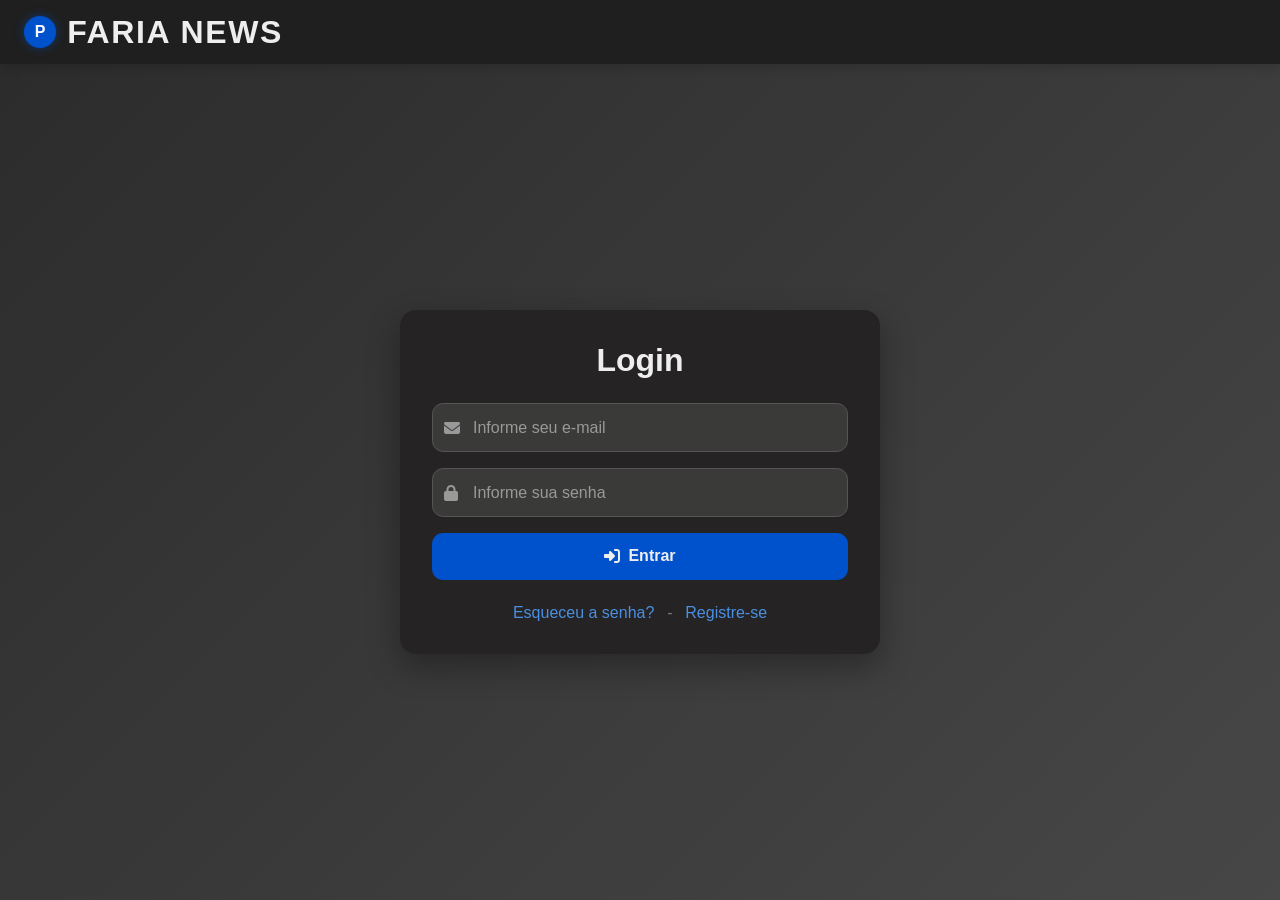
<file: index.html>
<!DOCTYPE html>
<html lang="pt-BR">

<head>
    <meta charset="UTF-8">

    <meta name="viewport" content="width=device-width, initial-scale=1.0">

    <title>Meu site de notícias</title>

    <link rel="stylesheet" href="./assets/css/login/estilo.css">

    
    <link rel="stylesheet"
    href="https://cdnjs.cloudflare.com/ajax/libs/font-awesome/6.5.1/css/all.min.css">

    <script src="./assets/js/login.js" type="module"></script>
</head>

<body>

    <header>
        <div class="logo">P</div>

        <h1 class="titulo">FARIA NEWS</h1>
    </header>

    <main>

        <div class="container">

            <h1>Login</h1>

            <form>

                <div class="input-grupo">
                    <i class="fas fa-envelope"></i>

                    <input
                        id="email"
                        type="email"
                        placeholder="Informe seu e-mail"
                    >
                </div>

                <div class="input-grupo">
                    <i class="fas fa-lock"></i>

                    <input
                        id="senha"
                        type="password"
                        placeholder="Informe sua senha"
                    >
                </div>

                <button type="submit">
                    <i class="fas fa-sign-in-alt"></i>
                    Entrar
                </button>

            </form>

            <div class="links-auxiliares">
                <a href="#">Esqueceu a senha?</a>

                <span>-</span>

                <a href="#">Registre-se</a>
            </div>

        </div>

    </main>

</body>

</html>
</file>
<file: assets/css/login/estilo.css>
@import url("cabecalho.css");
@import url("painel.css");

* {
    font-size: 16px;
    font-family: "Segoe UI", Tahoma, Geneva, Verdana, sans-serif;

    margin: 0;
    padding: 0;

    box-sizing: border-box;
}

body {
    min-height: 100vh;

    display: flex;
    flex-direction: column;

    background: linear-gradient(135deg, #2b2b2b, #474747);

    color: #5e5e5e;
}

main {
    flex: 1;

    display: flex;
    justify-content: center;
    align-items: center;

    padding: 2rem;
}

main {
    flex: 1;

    display: flex;

    justify-content: center;
    align-items: center;

    padding: 2rem;
}
</file>
